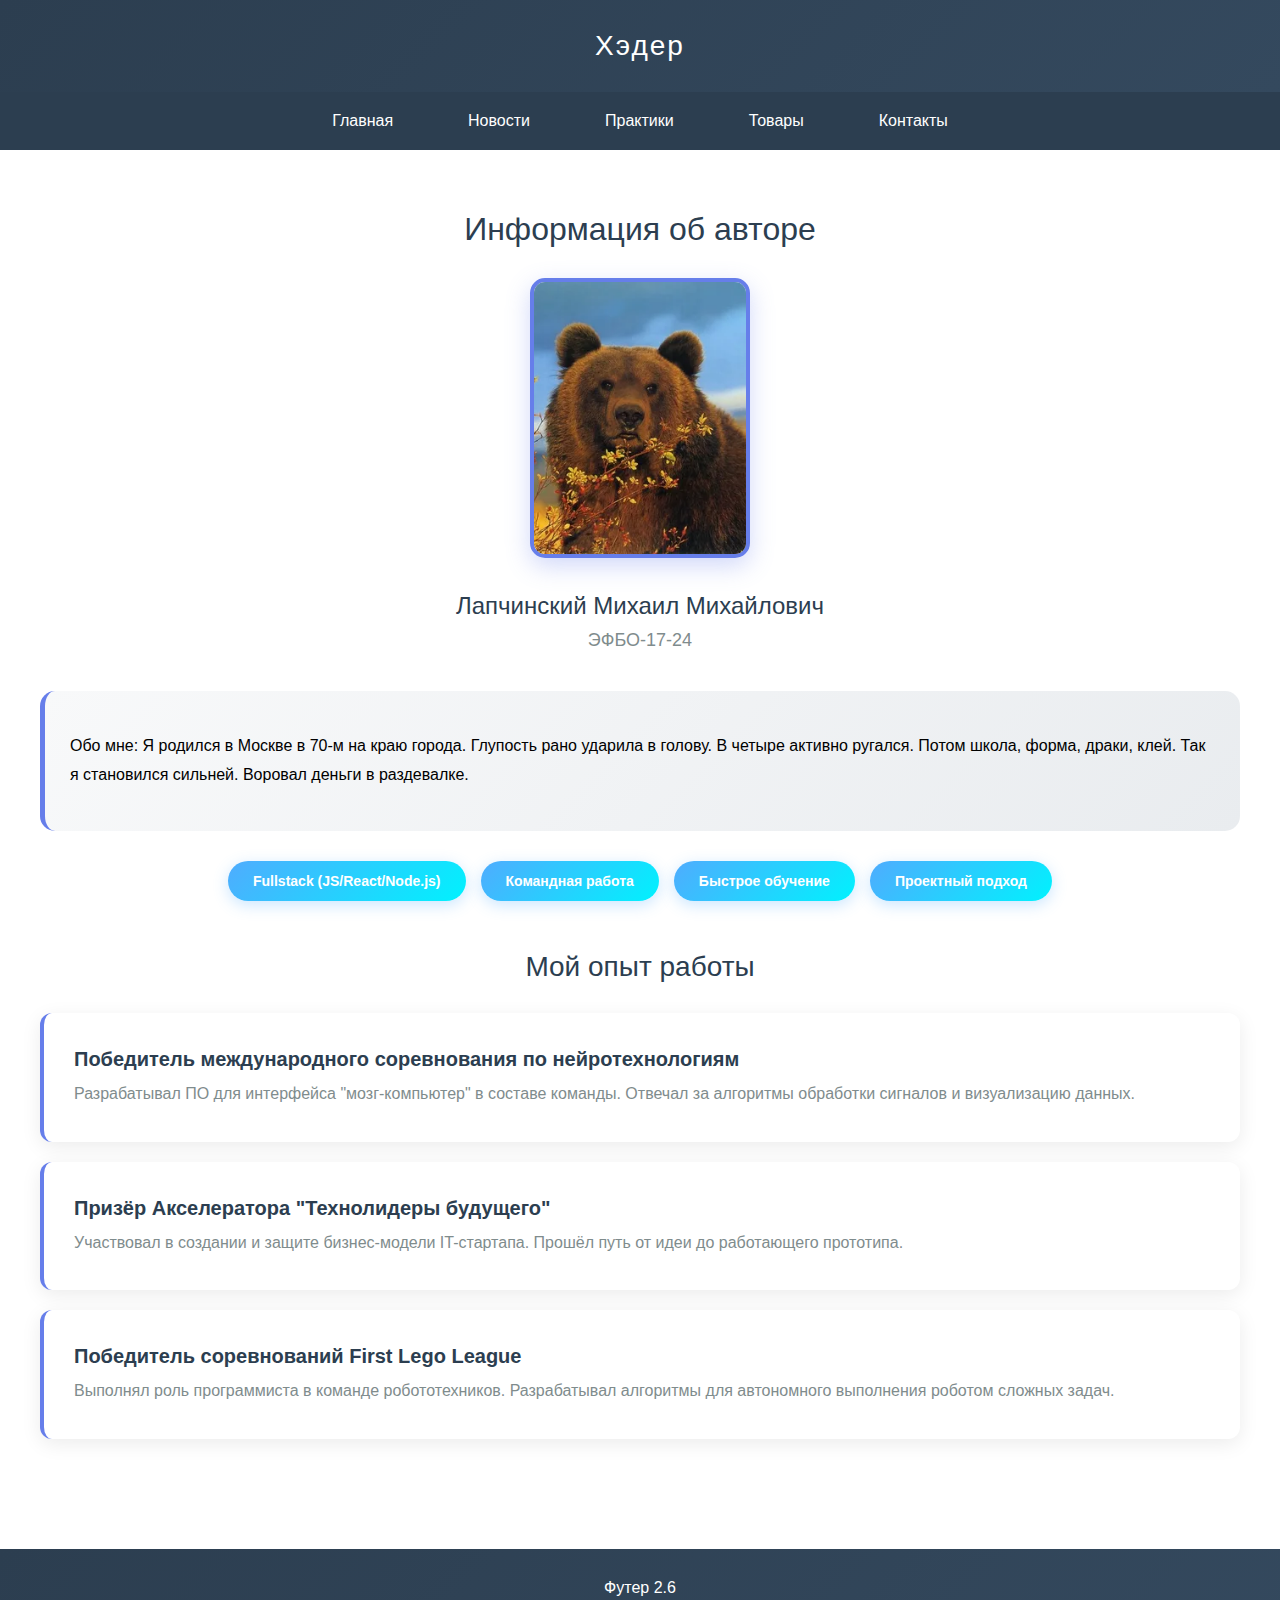
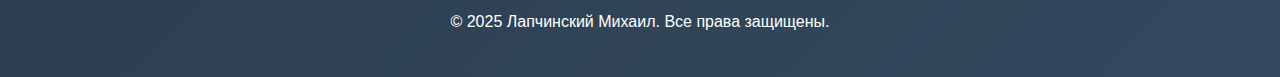
<file: index.html>
<!DOCTYPE html>
<html lang="ru">
<head>
    <meta charset="UTF-8">
    <meta name="viewport" content="width=device-width, initial-scale=1.0">
    <title>Семестровая работа</title>
    <link rel="stylesheet" href="style/styles.css">
</head>
<body>
    <div class="page-container">
        <div class="header">Хэдер</div>
        
        <div class="nav">
            <ul class="nav-list">
                <li class="nav-item"><a class="nav-link" href="index.html">Главная</a></li>
                <li class="nav-item"><a class="nav-link" href="pages/news.html">Новости</a></li>
                <li class="nav-item"><a class="nav-link" href="pages/practices.html">Практики</a></li>
                <li class="nav-item"><a class="nav-link" href="pages/goods.html">Товары</a></li>
                <li class="nav-item"><a class="nav-link" href="pages/contacts.html">Контакты</a></li>
            </ul>
        </div>
        
        <div class="content">
            <div class="profile-header">
                <h1 class="profile-title">Информация об авторе</h1>
                <img class="profile-photo" src="i.webp" alt="Фото автора">
                <h2 class="profile-name">Лапчинский Михаил Михайлович</h2>
                <p class="profile-group">ЭФБО-17-24</p>
            </div>
            
            <div class="about-me">
                <p>Обо мне: Я родился в Москве в 70-м на краю города. Глупость рано ударила в голову. В четыре активно ругался. Потом школа, форма, драки, клей. Так я становился сильней. Воровал деньги в раздевалке.</p>
            </div>
            
            <div class="skills-container">
                <div class="skill-tag">Fullstack (JS/React/Node.js)</div>
                <div class="skill-tag">Командная работа</div>
                <div class="skill-tag">Быстрое обучение</div>
                <div class="skill-tag">Проектный подход</div>
            </div>
            
            <div class="experience-section">
                <h2 class="section-title">Мой опыт работы</h2>
                <div class="experience-card">
                    <h3 class="experience-title">Победитель международного соревнования по нейротехнологиям</h3>
                    <p class="experience-desc">Разрабатывал ПО для интерфейса "мозг-компьютер" в составе команды. Отвечал за алгоритмы обработки сигналов и визуализацию данных.</p>
                </div>
                <div class="experience-card">
                    <h3 class="experience-title">Призёр Акселератора "Технолидеры будущего"</h3>
                    <p class="experience-desc">Участвовал в создании и защите бизнес-модели IT-стартапа. Прошёл путь от идеи до работающего прототипа.</p>
                </div>
                <div class="experience-card">
                    <h3 class="experience-title">Победитель соревнований First Lego League</h3>
                    <p class="experience-desc">Выполнял роль программиста в команде робототехников. Разрабатывал алгоритмы для автономного выполнения роботом сложных задач.</p>
                </div>
            </div>
        </div>
        
        <div class="footer">Футер 2.6<div class="footer-content">
            <p>&copy; 2025 Лапчинский Михаил. Все права защищены.</p>
        </div>
        </div>
    </div>
</body>
</html>
</file>
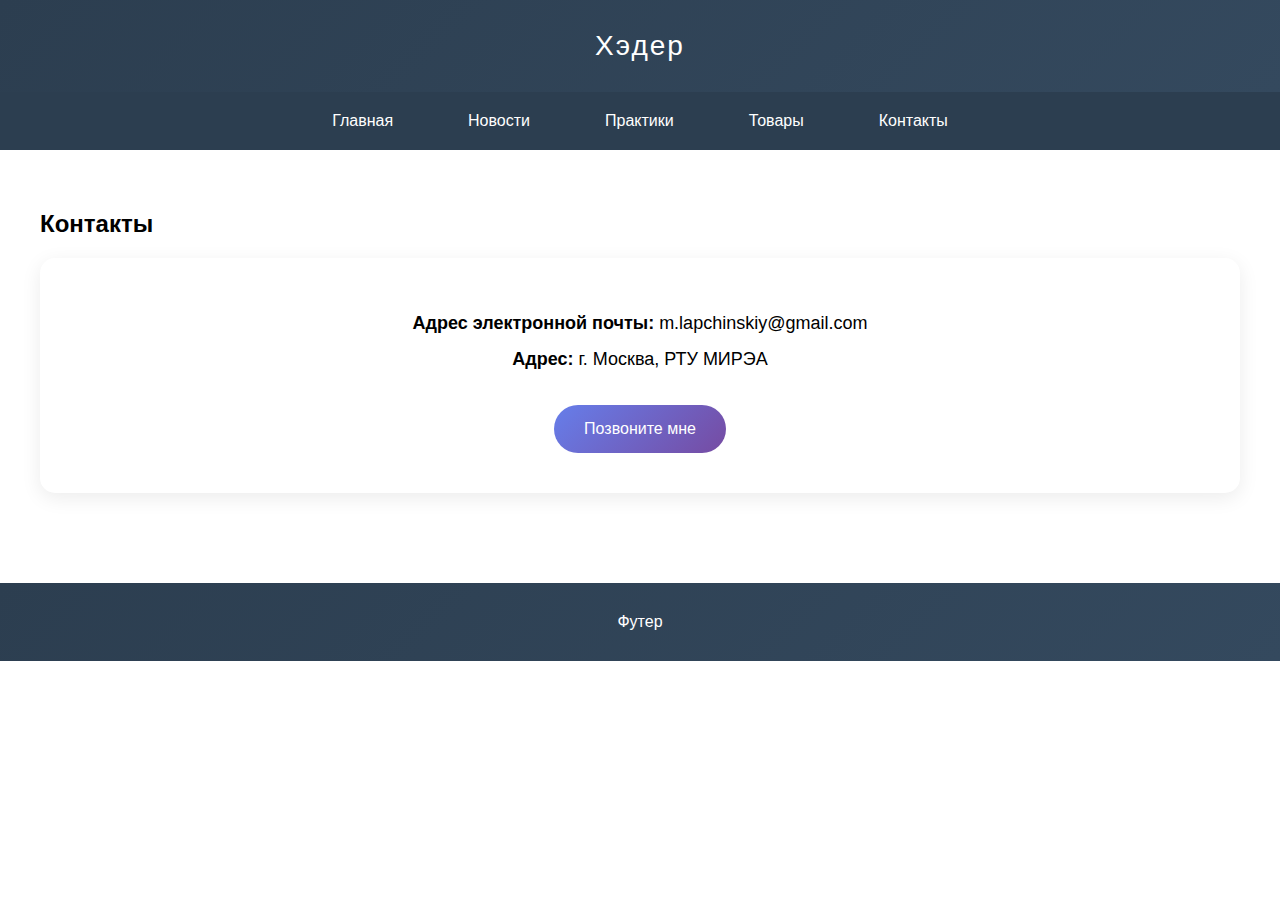
<file: pages/contacts.html>
<!DOCTYPE html>
<html lang="ru">
<head>
    <meta charset="UTF-8">
    <meta name="viewport" content="width=device-width, initial-scale=1.0">
    <title>Контакты</title>
    <link rel="stylesheet" href="../style/styles.css">
</head>
<body>
    <div class="page-container">
        <div class="header">Хэдер</div>
        
        <div class="nav">
            <ul class="nav-list">
                <li class="nav-item"><a class="nav-link" href="../index.html">Главная</a></li>
                <li class="nav-item"><a class="nav-link" href="news.html">Новости</a></li>
                <li class="nav-item"><a class="nav-link" href="practices.html">Практики</a></li>
                <li class="nav-item"><a class="nav-link" href="goods.html">Товары</a></li>
                <li class="nav-item"><a class="nav-link" href="contacts.html">Контакты</a></li>
            </ul>
        </div>
        
        <div class="content">
            <h2>Контакты</h2>
            
            <div class="contact-info">
                <p><strong>Адрес электронной почты:</strong> m.lapchinskiy@gmail.com</p>
                <p><strong>Адрес:</strong> г. Москва, РТУ МИРЭА</p>
                <button onclick="alert('Функция звонка будет реализована позже')">Позвоните мне</button>
            </div>
        </div>
        
        <div class="footer">Футер</div>
    </div>
</body>
</html>
</file>
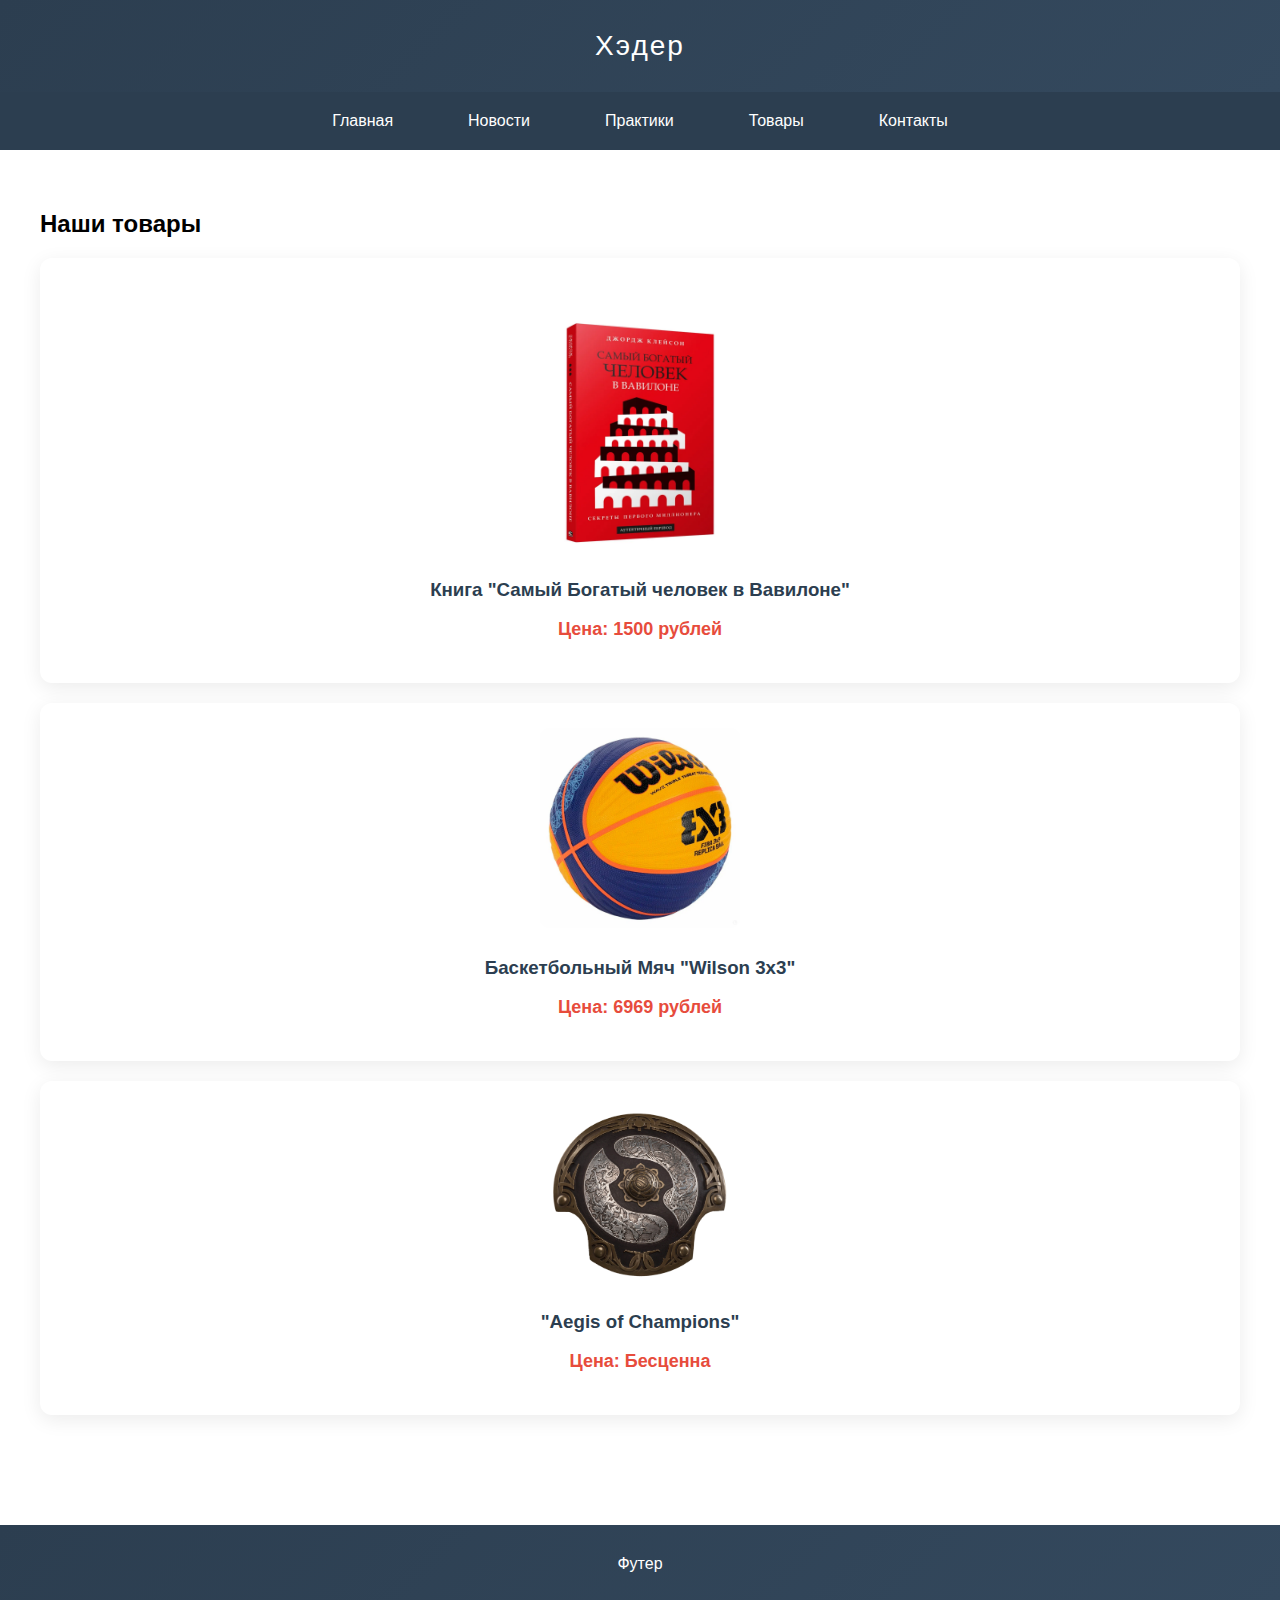
<file: pages/goods.html>
<!DOCTYPE html>
<html lang="ru">
<head>
    <meta charset="UTF-8">
    <meta name="viewport" content="width=device-width, initial-scale=1.0">
    <title>Товары</title>
    <link rel="stylesheet" href="../style/styles.css">
</head>
<body>
    <div class="page-container">
        <div class="header">Хэдер</div>
        
        <div class="nav">
            <ul class="nav-list">
                <li class="nav-item"><a class="nav-link" href="../index.html">Главная</a></li>
                <li class="nav-item"><a class="nav-link" href="news.html">Новости</a></li>
                <li class="nav-item"><a class="nav-link" href="practices.html">Практики</a></li>
                <li class="nav-item"><a class="nav-link" href="goods.html">Товары</a></li>
                <li class="nav-item"><a class="nav-link" href="contacts.html">Контакты</a></li>
            </ul>
        </div>
        
        <div class="content">
            <h2>Наши товары</h2>
            
            <div class="product">
                <img src="../bogatuy chelovek v Vavilone.webp" alt="Книга Самый Богатый человек в Вавилоне" width="200">
                <h3>Книга "Самый Богатый человек в Вавилоне"</h3>
                <p>Цена: 1500 рублей</p>
            </div>
            
            <div class="product">
                <img src="../orig.webp" alt="Баскетбольный Мяч Wilson 3x3" width="200">
                <h3>Баскетбольный Мяч "Wilson 3x3"</h3>
                <p>Цена: 6969 рублей</p>
            </div>
            
            <div class="product">
                <img src="../AegisOfChampions.webp" alt="Aegis of Champions" width="200">
                <h3>"Aegis of Champions"</h3>
                <p>Цена: Бесценна</p>
            </div>
        </div>
        
        <div class="footer">Футер</div>
    </div>
</body>
</html>
</file>
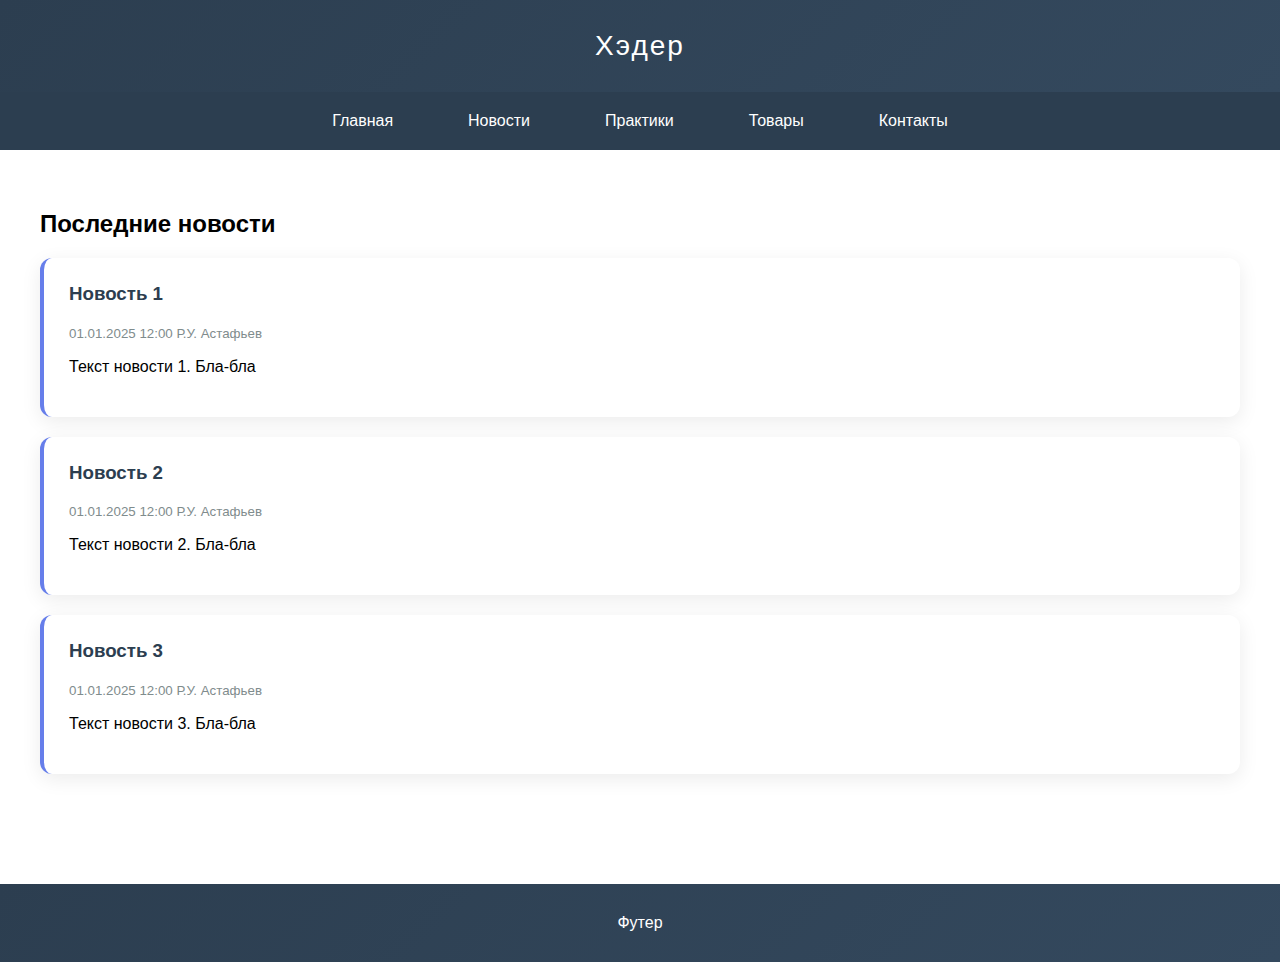
<file: pages/news.html>
<!DOCTYPE html>
<html lang="ru">
<head>
    <meta charset="UTF-8">
    <meta name="viewport" content="width=device-width, initial-scale=1.0">
    <title>Новости</title>
    <link rel="stylesheet" href="../style/styles.css">
</head>
<body>
    <div class="page-container">
        <div class="header">Хэдер</div>
        
        <div class="nav">
            <ul class="nav-list">
                <li class="nav-item"><a class="nav-link" href="../index.html">Главная</a></li>
                <li class="nav-item"><a class="nav-link" href="news.html">Новости</a></li>
                <li class="nav-item"><a class="nav-link" href="practices.html">Практики</a></li>
                <li class="nav-item"><a class="nav-link" href="goods.html">Товары</a></li>
                <li class="nav-item"><a class="nav-link" href="contacts.html">Контакты</a></li>
            </ul>
        </div>
        
        <div class="content">
            <h2>Последние новости</h2>
            
            <div class="news-item">
                <h3>Новость 1</h3>
                <p><small>01.01.2025 12:00 Р.У. Астафьев</small></p>
                <p>Текст новости 1. Бла-бла</p>
            </div>
            
            <div class="news-item">
                <h3>Новость 2</h3>
                <p><small>01.01.2025 12:00 Р.У. Астафьев</small></p>
                <p>Текст новости 2. Бла-бла</p>
            </div>
            
            <div class="news-item">
                <h3>Новость 3</h3>
                <p><small>01.01.2025 12:00 Р.У. Астафьев</small></p>
                <p>Текст новости 3. Бла-бла</p>
            </div>
        </div>
        
        <div class="footer">Футер</div>
    </div>
</body>
</html>
</file>
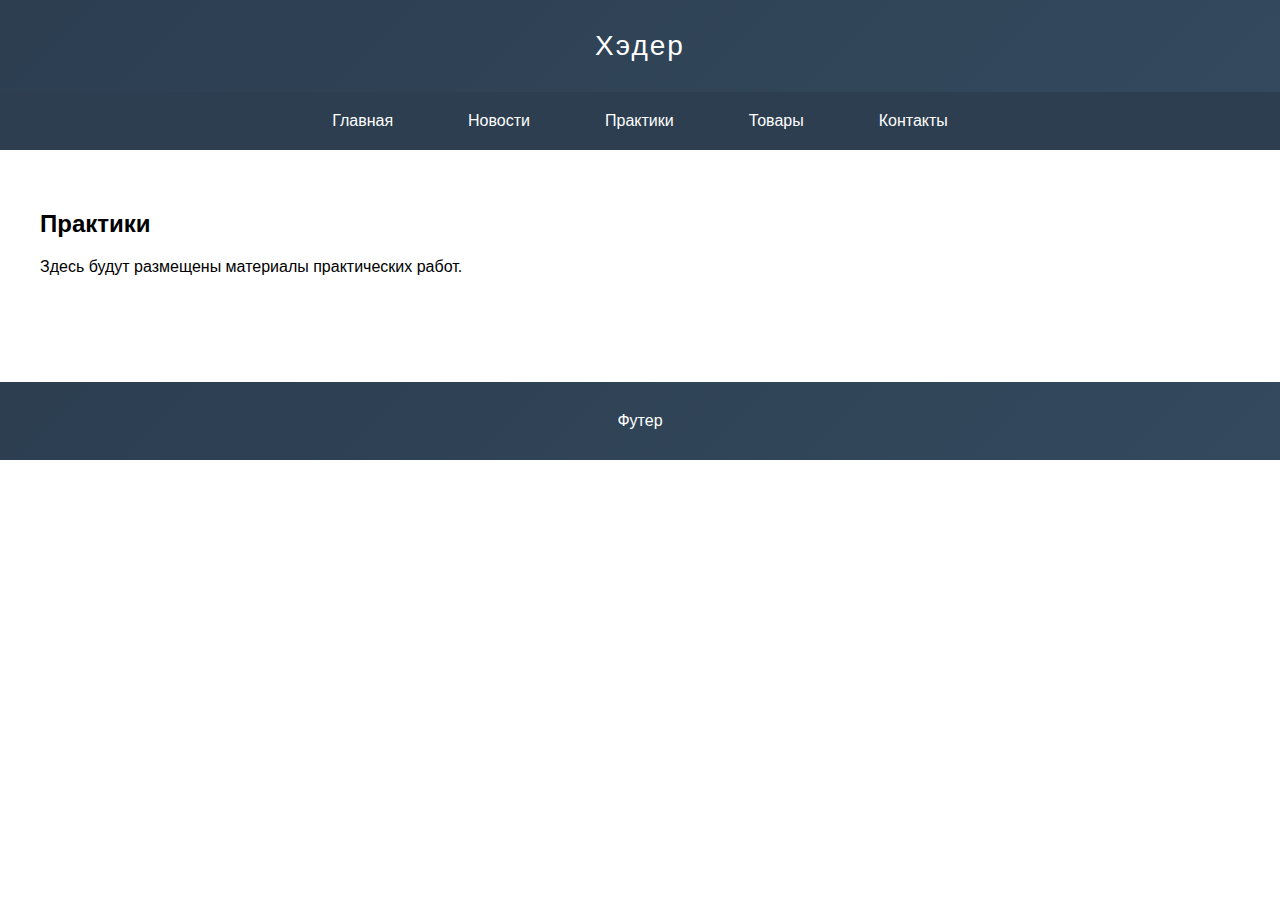
<file: pages/practices.html>
<!DOCTYPE html>
<html lang="ru">
<head>
    <meta charset="UTF-8">
    <meta name="viewport" content="width=device-width, initial-scale=1.0">
    <title>Практики</title>
    <link rel="stylesheet" href="../style/styles.css">
</head>
<body>
    <div class="page-container">
        <div class="header">Хэдер</div>
        
        <div class="nav">
            <ul class="nav-list">
                <li class="nav-item"><a class="nav-link" href="../index.html">Главная</a></li>
                <li class="nav-item"><a class="nav-link" href="news.html">Новости</a></li>
                <li class="nav-item"><a class="nav-link" href="practices.html">Практики</a></li>
                <li class="nav-item"><a class="nav-link" href="goods.html">Товары</a></li>
                <li class="nav-item"><a class="nav-link" href="contacts.html">Контакты</a></li>
            </ul>
        </div>
        
        <div class="content">
            <h2>Практики</h2>
            <p>Здесь будут размещены материалы практических работ.</p>
        </div>
        
        <div class="footer">Футер</div>
    </div>
</body>
</html>
</file>
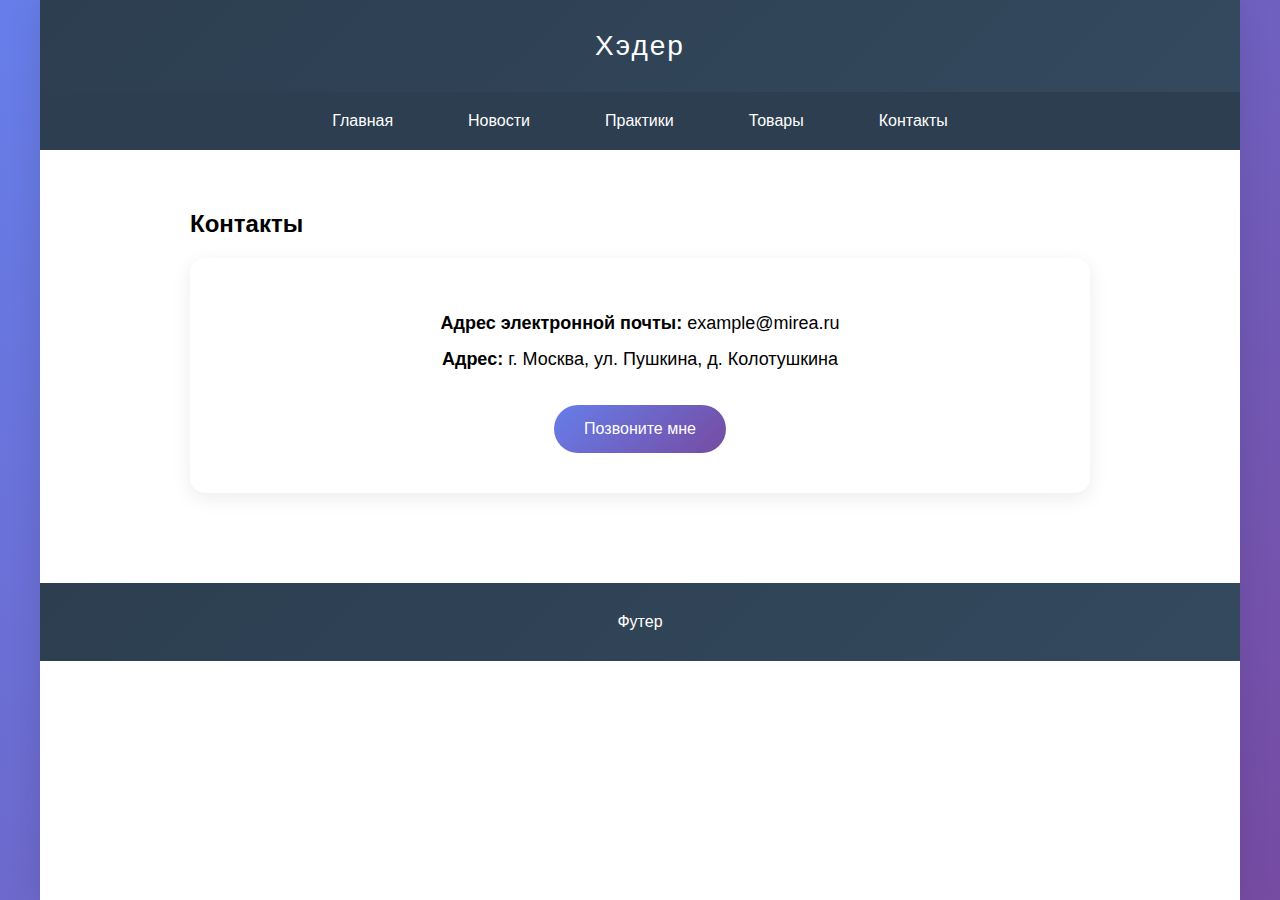
<file: frontend-and-backend-practice/pages/contacts.html>
<!DOCTYPE html>
<html lang="ru">
<head>
    <meta charset="UTF-8">
    <meta name="viewport" content="width=device-width, initial-scale=1.0">
    <title>Контакты</title>
    <link rel="stylesheet" href="../style/styles.css">
</head>
<body>
    <div class="page-container">
        <div class="header">Хэдер</div>
        
        <div class="nav">
            <ul class="nav-list">
                <li class="nav-item"><a class="nav-link" href="../index.html">Главная</a></li>
                <li class="nav-item"><a class="nav-link" href="news.html">Новости</a></li>
                <li class="nav-item"><a class="nav-link" href="practices.html">Практики</a></li>
                <li class="nav-item"><a class="nav-link" href="goods.html">Товары</a></li>
                <li class="nav-item"><a class="nav-link" href="contacts.html">Контакты</a></li>
            </ul>
        </div>
        
        <div class="content">
            <h2>Контакты</h2>
            
            <div class="contact-info">
                <p><strong>Адрес электронной почты:</strong> example@mirea.ru</p>
                <p><strong>Адрес:</strong> г. Москва, ул. Пушкина, д. Колотушкина</p>
                <button onclick="alert('Функция звонка будет реализована позже')">Позвоните мне</button>
            </div>
        </div>
        
        <div class="footer">Футер</div>
    </div>
</body>
</html>
</file>
<file: style/styles.css>
/* ==== БАЗОВЫЕ СТИЛИ ==== */
body {
    font-family: 'Segoe UI', Tahoma, Geneva, Verdana, sans-serif;
    margin: 0;
    padding: 0;
    background: linear-gradient(135deg, #667eea 0%, #764ba2 100%);
    min-height: 100vh;
}

/* ==== КОНТЕЙНЕР СТРАНИЦЫ ==== */
.page-container {
    max-width: 1200px;
    margin: 0 auto;
    background: white;
    min-height: 100vh;
    box-shadow: 0 0 30px rgba(0,0,0,0.1);
}

/* ==== ШАПКА ==== */
.header {
    background: linear-gradient(135deg, #2c3e50 0%, #34495e 100%);
    color: white;
    text-align: center;
    padding: 30px;
    font-size: 28px;
    font-weight: 300;
    letter-spacing: 2px;
}

/* ==== НАВИГАЦИЯ ==== */
.nav {
    background: #2c3e50;
    padding: 20px 0;
}

.nav-list {
    list-style: none;
    margin: 0;
    padding: 0;
    display: flex;
    justify-content: center;
    gap: 25px;
}

.nav-item {
    margin: 0;
}

.nav-link {
    color: white;
    text-decoration: none;
    padding: 12px 25px;
    border-radius: 25px;
    transition: all 0.3s ease;
    font-weight: 500;
}

.nav-link:hover {
    background: rgba(255,255,255,0.1);
    transform: translateY(-2px);
}

/* ==== ОСНОВНОЙ КОНТЕНТ ==== */
.content {
    padding: 40px;
    max-width: 900px;
    margin: 0 auto;
}

/* ==== ГЛАВНАЯ СТРАНИЦА ==== */
.profile-header {
    text-align: center;
    margin-bottom: 40px;
}

.profile-title {
    font-size: 32px;
    color: #2c3e50;
    margin-bottom: 10px;
    font-weight: 300;
}

.profile-photo {
    width: 220px;
    height: 280px;
    border-radius: 15px;
    object-fit: cover;
    margin: 20px auto;
    border: 4px solid #667eea;
    box-shadow: 0 8px 25px rgba(102, 126, 234, 0.3);
}

.profile-name {
    font-size: 24px;
    color: #2c3e50;
    margin: 10px 0;
    font-weight: 500;
}

.profile-group {
    font-size: 18px;
    color: #7f8c8d;
    margin: 5px 0;
}

.about-me {
    background: linear-gradient(135deg, #f8f9fa 0%, #e9ecef 100%);
    padding: 25px;
    border-radius: 15px;
    margin: 30px 0;
    border-left: 5px solid #667eea;
    font-size: 16px;
    line-height: 1.8;
}

/* ==== НАВЫКИ ==== */
.skills-container {
    display: flex;
    justify-content: center;
    flex-wrap: wrap;
    gap: 15px;
    margin: 30px 0;
}

.skill-tag {
    background: linear-gradient(135deg, #4facfe 0%, #00f2fe 100%);
    color: white;
    padding: 12px 25px;
    border-radius: 25px;
    font-weight: 600;
    font-size: 14px;
    box-shadow: 0 4px 15px rgba(79, 172, 254, 0.3);
    transition: all 0.3s ease;
}

.skill-tag:hover {
    transform: translateY(-3px);
    box-shadow: 0 6px 20px rgba(79, 172, 254, 0.4);
}

/* ==== ОПЫТ РАБОТЫ ==== */
.experience-section {
    margin-top: 50px;
}

.section-title {
    font-size: 28px;
    color: #2c3e50;
    text-align: center;
    margin-bottom: 30px;
    font-weight: 300;
}

.experience-card {
    background: white;
    padding: 35px 30px 35px 30px;
    margin: 20px 0;
    border-radius: 12px;
    box-shadow: 0 5px 20px rgba(0,0,0,0.08);
    border-left: 4px solid #667eea;
    transition: transform 0.3s ease;
}

.experience-card:hover {
    transform: translateX(5px);
}

.experience-title {
    font-size: 20px;
    color: #2c3e50;
    margin: 0 0 10px 0;
    font-weight: 600;
}

.experience-desc {
    color: #7f8c8d;
    line-height: 1.6;
    margin: 0;
}

/* ==== СТИЛИ ДЛЯ СТРАНИЦЫ НОВОСТЕЙ ==== */
.news-item {
    background: white;
    padding: 25px;
    margin: 20px 0;
    border-radius: 12px;
    box-shadow: 0 5px 20px rgba(0,0,0,0.08);
    border-left: 4px solid #667eea;
}

.news-item h3 {
    color: #2c3e50;
    margin-top: 0;
}

.news-item small {
    color: #7f8c8d;
}

/* ==== СТИЛИ ДЛЯ СТРАНИЦЫ ТОВАРОВ ==== */
.product {
    background: white;
    padding: 25px;
    margin: 20px 0;
    border-radius: 12px;
    box-shadow: 0 5px 20px rgba(0,0,0,0.08);
    text-align: center;
    transition: transform 0.3s ease;
}

.product:hover {
    transform: translateY(-5px);
}

.product img {
    border-radius: 10px;
    margin-bottom: 15px;
}

.product h3 {
    color: #2c3e50;
    margin: 10px 0;
}

.product p {
    color: #e74c3c;
    font-weight: bold;
    font-size: 18px;
}

/* ==== СТИЛИ ДЛЯ СТРАНИЦЫ КОНТАКТОВ ==== */
.contact-info {
    background: white;
    padding: 40px;
    border-radius: 15px;
    box-shadow: 0 5px 20px rgba(0,0,0,0.08);
    text-align: center;
}

.contact-info p {
    font-size: 18px;
    margin: 15px 0;
}

.contact-info button {
    background: linear-gradient(135deg, #667eea 0%, #764ba2 100%);
    color: white;
    border: none;
    padding: 15px 30px;
    border-radius: 25px;
    font-size: 16px;
    cursor: pointer;
    transition: all 0.3s ease;
    margin-top: 20px;
}

.contact-info button:hover {
    transform: translateY(-2px);
    box-shadow: 0 5px 15px rgba(102, 126, 234, 0.4);
}

/* ==== ФУТЕР ==== */
.footer {
    background: linear-gradient(135deg, #2c3e50 0%, #34495e 100%);
    color: white;
    text-align: center;
    padding: 30px;
    margin-top: 50px;
}

/* ==== ОТЗЫВЧИВЫЙ ДИЗАЙН ==== */

* {
    box-sizing: border-box;
}

/* Общие исправления для предотвращения горизонтального скролла */
body {
    overflow-x: hidden;
    width: 100%;
}

.page-container {
    max-width: 100%;
    overflow-x: hidden;
}

.content {
    max-width: 100%;
    box-sizing: border-box;
}

@media (max-width: 768px) {
    .experience-card {
        margin: 15px 10px;
        padding: 15px;
        transform: none !important; /* Убираем трансформацию на мобильных */
        word-wrap: break-word;
        overflow-wrap: break-word;
        max-width: 100%;
        box-sizing: border-box;
    }
    
    .experience-title {
        font-size: 1.1rem;
        line-height: 1.4;
        word-wrap: break-word;
        overflow-wrap: break-word;
        hyphens: auto;
    }
    
    .experience-desc {
        font-size: 0.9rem;
        line-height: 1.5;
        word-wrap: break-word;
        overflow-wrap: break-word;
        hyphens: auto;
        text-align: left;
    }
    
    /* Убедимся, что контент не выходит за границы */
    .content {
        padding: 10px;
        overflow-x: hidden;
        box-sizing: border-box;
    }
    
    /* Адаптируем другие элементы для мобильных */
    .profile-photo {
        width: 120px;
        height: 120px;
    }
    
    .profile-title {
        font-size: 1.5rem;
    }
    
    .profile-name {
        font-size: 1.2rem;
    }
    
    .nav-list {
        flex-wrap: wrap;
        justify-content: center;
    }
    
    .nav-item {
        margin: 5px;
    }
    
    .skills-container {
        flex-direction: column;
        align-items: center;
    }
    
    .skill-tag {
        width: 90%;
        margin: 5px 0;
    }
}

@media (max-width: 480px) {
    .experience-card {
        margin: 10px 5px;
        padding: 12px;
    }
    
    .experience-title {
        font-size: 1rem;
    }
    
    .experience-desc {
        font-size: 0.85rem;
    }
    
    .profile-header {
        padding: 15px 10px;
    }
    
    .about-me {
        margin: 15px 5px;
        padding: 10px;
    }
}
</file>
<file: frontend-and-backend-practice/style/styles.css>
/* ==== БАЗОВЫЕ СТИЛИ ==== */
body {
    font-family: 'Segoe UI', Tahoma, Geneva, Verdana, sans-serif;
    margin: 0;
    padding: 0;
    background: linear-gradient(135deg, #667eea 0%, #764ba2 100%);
    min-height: 100vh;
}

/* ==== КОНТЕЙНЕР СТРАНИЦЫ ==== */
.page-container {
    max-width: 1200px;
    margin: 0 auto;
    background: white;
    min-height: 100vh;
    box-shadow: 0 0 30px rgba(0,0,0,0.1);
}

/* ==== ШАПКА ==== */
.header {
    background: linear-gradient(135deg, #2c3e50 0%, #34495e 100%);
    color: white;
    text-align: center;
    padding: 30px;
    font-size: 28px;
    font-weight: 300;
    letter-spacing: 2px;
}

/* ==== НАВИГАЦИЯ ==== */
.nav {
    background: #2c3e50;
    padding: 20px 0;
}

.nav-list {
    list-style: none;
    margin: 0;
    padding: 0;
    display: flex;
    justify-content: center;
    gap: 25px;
}

.nav-item {
    margin: 0;
}

.nav-link {
    color: white;
    text-decoration: none;
    padding: 12px 25px;
    border-radius: 25px;
    transition: all 0.3s ease;
    font-weight: 500;
}

.nav-link:hover {
    background: rgba(255,255,255,0.1);
    transform: translateY(-2px);
}

/* ==== ОСНОВНОЙ КОНТЕНТ ==== */
.content {
    padding: 40px;
    max-width: 900px;
    margin: 0 auto;
}

/* ==== ГЛАВНАЯ СТРАНИЦА ==== */
.profile-header {
    text-align: center;
    margin-bottom: 40px;
}

.profile-title {
    font-size: 32px;
    color: #2c3e50;
    margin-bottom: 10px;
    font-weight: 300;
}

.profile-photo {
    width: 220px;
    height: 280px;
    border-radius: 15px;
    object-fit: cover;
    margin: 20px auto;
    border: 4px solid #667eea;
    box-shadow: 0 8px 25px rgba(102, 126, 234, 0.3);
}

.profile-name {
    font-size: 24px;
    color: #2c3e50;
    margin: 10px 0;
    font-weight: 500;
}

.profile-group {
    font-size: 18px;
    color: #7f8c8d;
    margin: 5px 0;
}

.about-me {
    background: linear-gradient(135deg, #f8f9fa 0%, #e9ecef 100%);
    padding: 25px;
    border-radius: 15px;
    margin: 30px 0;
    border-left: 5px solid #667eea;
    font-size: 16px;
    line-height: 1.8;
}

/* ==== НАВЫКИ ==== */
.skills-container {
    display: flex;
    justify-content: center;
    flex-wrap: wrap;
    gap: 15px;
    margin: 30px 0;
}

.skill-tag {
    background: linear-gradient(135deg, #4facfe 0%, #00f2fe 100%);
    color: white;
    padding: 12px 25px;
    border-radius: 25px;
    font-weight: 600;
    font-size: 14px;
    box-shadow: 0 4px 15px rgba(79, 172, 254, 0.3);
    transition: all 0.3s ease;
}

.skill-tag:hover {
    transform: translateY(-3px);
    box-shadow: 0 6px 20px rgba(79, 172, 254, 0.4);
}

/* ==== ОПЫТ РАБОТЫ ==== */
.experience-section {
    margin-top: 50px;
}

.section-title {
    font-size: 28px;
    color: #2c3e50;
    text-align: center;
    margin-bottom: 30px;
    font-weight: 300;
}

.experience-card {
    background: white;
    padding: 25px;
    margin: 20px 0;
    border-radius: 12px;
    box-shadow: 0 5px 20px rgba(0,0,0,0.08);
    border-left: 4px solid #667eea;
    transition: transform 0.3s ease;
}

.experience-card:hover {
    transform: translateX(5px);
}

.experience-title {
    font-size: 20px;
    color: #2c3e50;
    margin: 0 0 10px 0;
    font-weight: 600;
}

.experience-desc {
    color: #7f8c8d;
    line-height: 1.6;
    margin: 0;
}

/* ==== СТИЛИ ДЛЯ СТРАНИЦЫ НОВОСТЕЙ ==== */
.news-item {
    background: white;
    padding: 25px;
    margin: 20px 0;
    border-radius: 12px;
    box-shadow: 0 5px 20px rgba(0,0,0,0.08);
    border-left: 4px solid #667eea;
}

.news-item h3 {
    color: #2c3e50;
    margin-top: 0;
}

.news-item small {
    color: #7f8c8d;
}

/* ==== СТИЛИ ДЛЯ СТРАНИЦЫ ТОВАРОВ ==== */
.product {
    background: white;
    padding: 25px;
    margin: 20px 0;
    border-radius: 12px;
    box-shadow: 0 5px 20px rgba(0,0,0,0.08);
    text-align: center;
    transition: transform 0.3s ease;
}

.product:hover {
    transform: translateY(-5px);
}

.product img {
    border-radius: 10px;
    margin-bottom: 15px;
}

.product h3 {
    color: #2c3e50;
    margin: 10px 0;
}

.product p {
    color: #e74c3c;
    font-weight: bold;
    font-size: 18px;
}

/* ==== СТИЛИ ДЛЯ СТРАНИЦЫ КОНТАКТОВ ==== */
.contact-info {
    background: white;
    padding: 40px;
    border-radius: 15px;
    box-shadow: 0 5px 20px rgba(0,0,0,0.08);
    text-align: center;
}

.contact-info p {
    font-size: 18px;
    margin: 15px 0;
}

.contact-info button {
    background: linear-gradient(135deg, #667eea 0%, #764ba2 100%);
    color: white;
    border: none;
    padding: 15px 30px;
    border-radius: 25px;
    font-size: 16px;
    cursor: pointer;
    transition: all 0.3s ease;
    margin-top: 20px;
}

.contact-info button:hover {
    transform: translateY(-2px);
    box-shadow: 0 5px 15px rgba(102, 126, 234, 0.4);
}

/* ==== ФУТЕР ==== */
.footer {
    background: linear-gradient(135deg, #2c3e50 0%, #34495e 100%);
    color: white;
    text-align: center;
    padding: 30px;
    margin-top: 50px;
}
</file>
